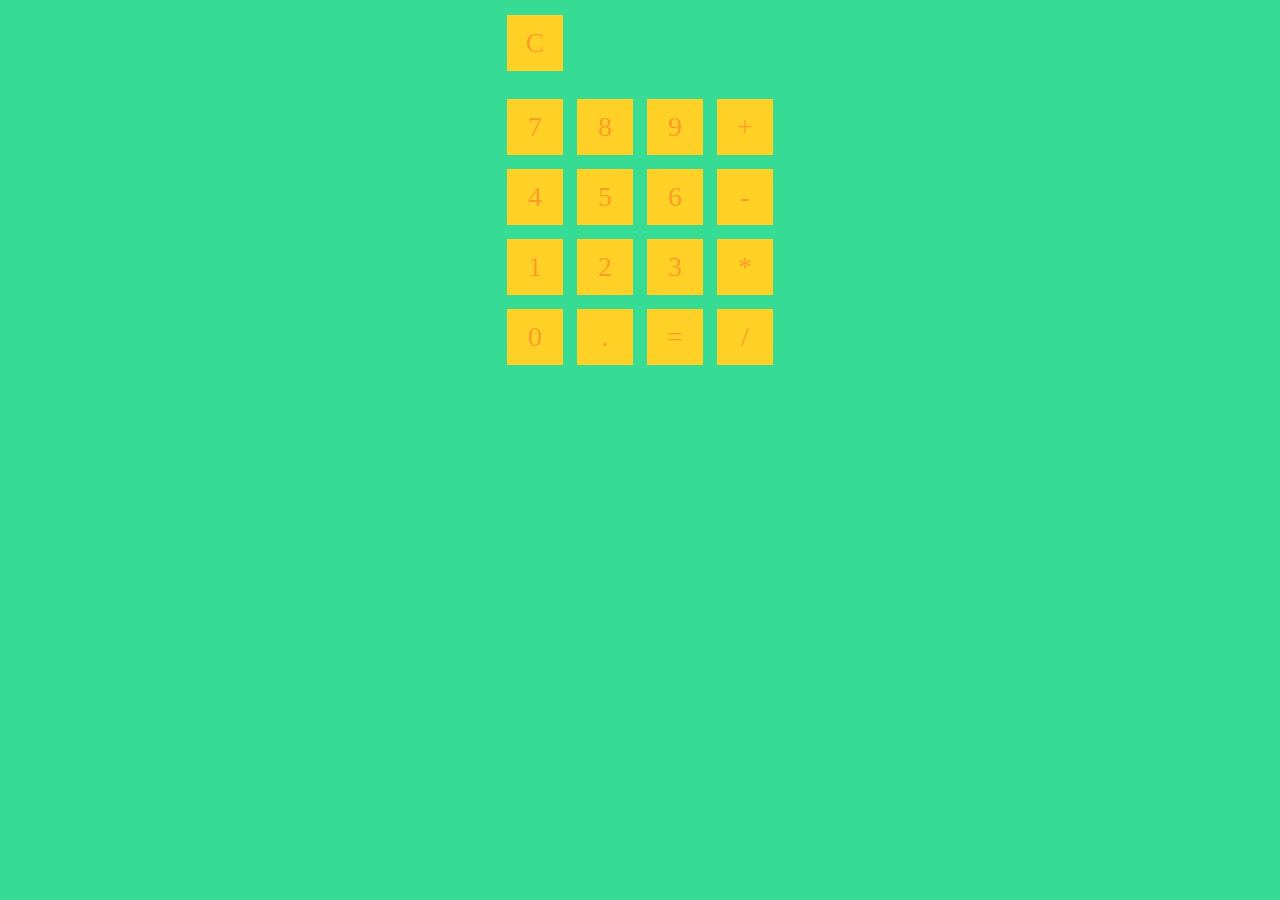
<file: index.html>
<!DOCTYPE html>
<html lang="en">
<head>
    <meta charset="UTF-8">
    <meta name="viewport" content="width=device-width, initial-scale=1.0">
    <meta http-equiv="X-UA-Compatible" content="ie=edge">
    <title>Document</title>


    <link rel="stylesheet" href="stylesheets/style.css">
</head>
<body>
    <div id="calculator" class="calculator">

        <button  onclick="clean()">C</button>
      
        <div id="viewer" class="viewer"></div>
      
        <button class="number" id="7" value="7" onclick="show(this)">7</button>
        <button class="number" id="8" value="8" onclick="show(this)">8</button>
        <button class="number" id="9" value="9" onclick="show(this)">9</button>
        <button id="plus" value="+" onclick="show(this)" >+</button>
      
        <button class="number" id="4" value="4" onclick="show(this)">4</button>
        <button class="number" id="5" value="5" onclick="show(this)">5</button>
        <button class="number" id="6" value="6" onclick="show(this)">6</button>
        <button id="minus" value="-" onclick="show(this)">-</button>
      
        <button class="number" id="1" value="1" onclick="show(this)">1</button>
        <button class="number" id="2" value="2" onclick="show(this)">2</button>
        <button class="number" id="3" value="3" onclick="show(this)">3</button>
        <button id="times" value="*" onclick="show(this)">*</button>
      
        <button class="number" id="0" value="0" onclick="show(this)">0</button>
        <button class="number" id="period" value="." onclick="show(this)">.</button>
        <button  onclick="calculate()">=</button>
        <button id="divide" value="/" onclick="show(this)">/</button>
        
      </div>
</body>


<script>
var viewer=document.getElementById("viewer")
var num =document.getElementsByClassName("number");
var flag = new Boolean(false);



function calculate(){
    
    var input=viewer.innerHTML;
	var result = eval(input);

    if(flag==false){
        viewer.innerHTML=result;
        flag=true;
        
    }
    console.log("="+flag);
    
}

function clean(){
    viewer.innerHTML="";
}

function show(x){
    if(flag==true){
        clean();
        flag=false;
    }
    console.log(flag)
    

    
    viewer.innerHTML+=x.value;
    
    
}



</script>
</html>
</file>
<file: stylesheets/style.css>
html {
    background:#37DC94

    ;

  }



.calculator {
    font-size: 28px;
    margin: 0 auto;
    width: 10em;
  }
  
  .viewer {
    color: #26A7FF;
    float: left;
    line-height: 3em;
    text-align: right;
    text-overflow: ellipsis;
    overflow: hidden;
    width: 7.5em;
    height: 3em;
  }
  
  
  button {
    border: 0;
    background: #FFD026;
    color: #FD9A28;
    cursor: pointer;
    float: left;
    font: inherit;
    margin: 0.25em;
    width: 2em;
    height: 2em;
    transition: all 0.5s;
  }
</file>
<file: calculate/stylesheets/style.css>
html {
    background:#37DC94

    ;

  }



.calculator {
    font-size: 28px;
    margin: 0 auto;
    width: 10em;
  }
  
  .viewer {
    color: #26A7FF;
    float: left;
    line-height: 3em;
    text-align: right;
    text-overflow: ellipsis;
    overflow: hidden;
    width: 7.5em;
    height: 3em;
  }
  
  
  button {
    border: 0;
    background: #FFD026;
    color: #FD9A28;
    cursor: pointer;
    float: left;
    font: inherit;
    margin: 0.25em;
    width: 2em;
    height: 2em;
    transition: all 0.5s;
  }
</file>
